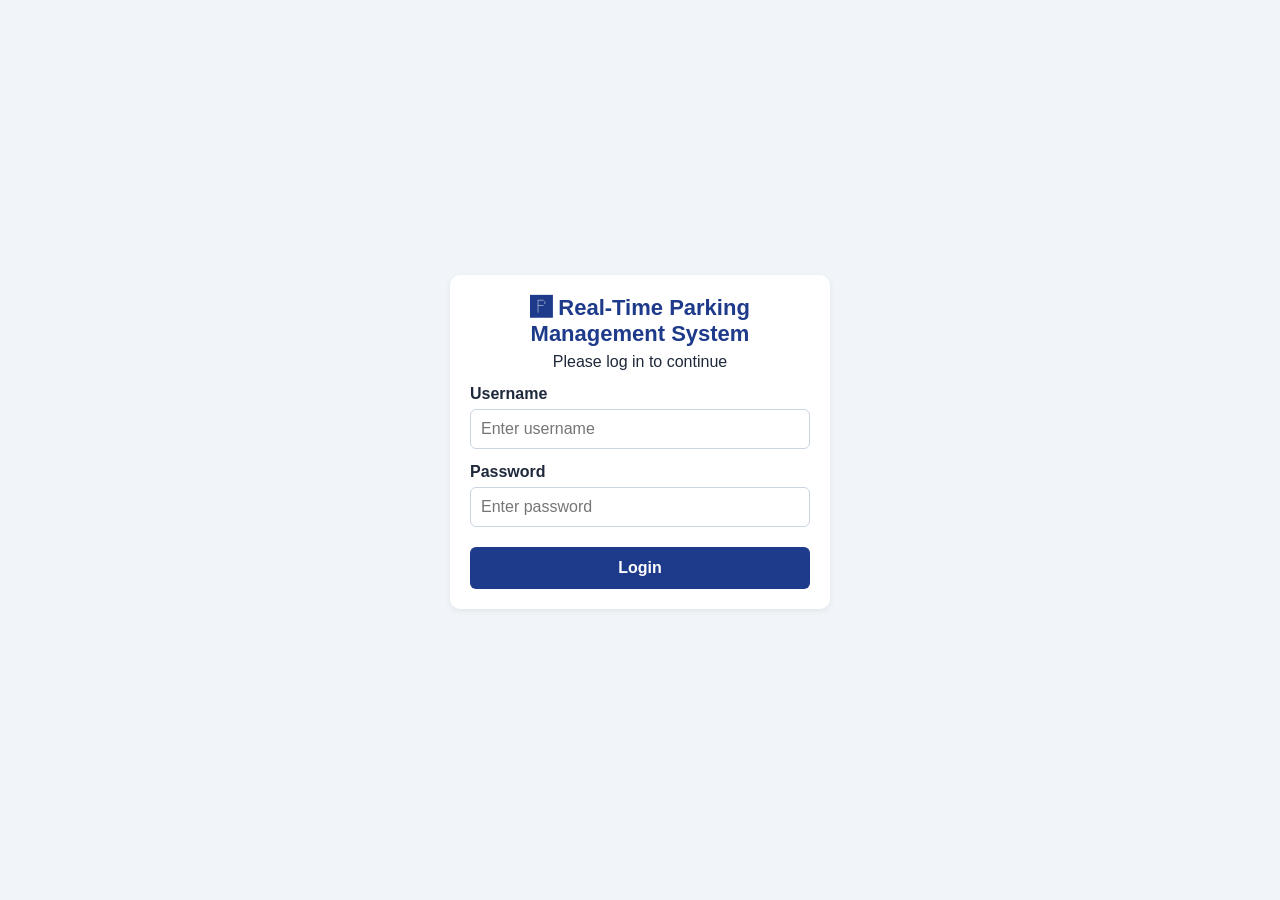
<file: Real-Time-Parking-Management-System/index.html>
<!DOCTYPE html>
<html lang="en">
<head>
  <meta charset="UTF-8">
  <meta name="viewport" content="width=device-width, initial-scale=1.0">
  <title>Real-Time Parking Management System</title>
  <link rel="stylesheet" href="style.css">
</head>
<body>

  <!-- NAVIGATION BAR -->
  <nav>
    <b>🅿 ParkTrack</b>
    <a href="#dashboard">Dashboard</a>
    <a href="#entry">Vehicle Entry</a>
    <a href="#slots">Parking Slots</a>
    <a href="#exit">Vehicle Exit</a>
    <a href="#records">Records</a>
    <a href="#login">Logout</a>
  </nav>

  <!-- 1. LOGIN -->
  <section id="login" class="pg">
    <form class="card">
      <h1>🅿 Real-Time Parking Management System</h1>
      <p>Please log in to continue</p>
      <label>Username</label>
      <input type="text" placeholder="Enter username">
      <label>Password</label>
      <input type="password" placeholder="Enter password">
      <a class="btn" href="#dashboard">Login</a>
    </form>
  </section>

  <!-- 2. DASHBOARD -->
  <section id="dashboard" class="pg">
    <h2>Dashboard</h2>
    <div class="grid">
      <div class="card stat"><p>Total Slots</p><h1>50</h1></div>
      <div class="card stat g"><p>Available Slots</p><h1>32</h1></div>
      <div class="card stat r"><p>Occupied Slots</p><h1>18</h1></div>
    </div>

    <div class="card">
      <h3>Parking Statistics</h3>
      <p>Motorcycle (8)</p><div class="bar"><i style="width:40%"></i></div>
      <p>Sedan (6)</p><div class="bar"><i style="width:30%"></i></div>
      <p>SUV (3)</p><div class="bar"><i style="width:15%"></i></div>
      <p>Van (1)</p><div class="bar"><i style="width:5%"></i></div>
    </div>

    <div class="card">
      <h3>Recent Vehicle Entries</h3>
      <table>
        <tr><th>Plate No.</th><th>Type</th><th>Slot</th><th>Entry Time</th></tr>
        <tr><td>ABC 1234</td><td>Sedan</td><td>A-03</td><td>08:15 AM</td></tr>
        <tr><td>XYZ 5678</td><td>SUV</td><td>B-01</td><td>08:42 AM</td></tr>
        <tr><td>MOT 9012</td><td>Motorcycle</td><td>C-05</td><td>09:05 AM</td></tr>
      </table>
    </div>
  </section>

  <!-- 3. VEHICLE ENTRY -->
  <section id="entry" class="pg">
    <h2>Vehicle Entry</h2>
    <form class="card">
      <label>Vehicle Type</label>
      <select>
        <option>Motorcycle</option>
        <option>Sedan</option>
        <option>SUV</option>
        <option>Van</option>
      </select>
      <label>Plate Number</label>
      <input type="text" placeholder="e.g. ABC 1234">
      <label>Entry Time</label>
      <input type="time" value="08:00">
      <a class="btn" href="#slots">Assign Parking Slot</a>
    </form>
  </section>

  <!-- 4. PARKING SLOTS -->
  <section id="slots" class="pg">
    <h2>Parking Slots</h2>
    <p>🟩 Available &nbsp; 🟥 Occupied</p>
    <div class="grid slots">
      <div class="card slot g"><h3>A-01</h3><p>Motorcycle</p></div>
      <div class="card slot r"><h3>A-02</h3><p>Motorcycle</p></div>
      <div class="card slot r"><h3>A-03</h3><p>Sedan</p></div>
      <div class="card slot g"><h3>A-04</h3><p>Sedan</p></div>
      <div class="card slot g"><h3>B-01</h3><p>SUV</p></div>
      <div class="card slot r"><h3>B-02</h3><p>SUV</p></div>
      <div class="card slot g"><h3>B-03</h3><p>Van</p></div>
      <div class="card slot r"><h3>B-04</h3><p>Van</p></div>
    </div>
  </section>

  <!-- 5. VEHICLE EXIT -->
  <section id="exit" class="pg">
    <h2>Vehicle Exit</h2>
    <form class="card">
      <label>Plate Number</label>
      <input type="text" placeholder="e.g. ABC 1234">
      <label>Exit Time</label>
      <input type="time" value="05:00">
      <p>Estimated Parking Fee: <b>₱ 100.00</b></p>
      <a class="btn" href="#records">Process Exit</a>
    </form>
  </section>

  <!-- 6. RECORDS -->
  <section id="records" class="pg">
    <h2>Records</h2>
    <div class="card">
      <table>
        <tr><th>Plate No.</th><th>Type</th><th>Slot</th><th>Entry</th><th>Exit</th><th>Fee</th></tr>
        <tr><td>ABC 1234</td><td>Sedan</td><td>A-03</td><td>08:15 AM</td><td>11:30 AM</td><td>₱ 120.00</td></tr>
        <tr><td>XYZ 5678</td><td>SUV</td><td>B-01</td><td>08:42 AM</td><td>01:10 PM</td><td>₱ 180.00</td></tr>
        <tr><td>MOT 9012</td><td>Motorcycle</td><td>C-05</td><td>09:05 AM</td><td>10:00 AM</td><td>₱ 30.00</td></tr>
        <tr><td>VAN 3456</td><td>Van</td><td>B-04</td><td>09:30 AM</td><td>12:45 PM</td><td>₱ 150.00</td></tr>
      </table>
    </div>
  </section>

</body>
</html>
</file>
<file: Real-Time-Parking-Management-System/style.css>
* { box-sizing: border-box; margin: 0; font-family: Arial, sans-serif; }
:root { --b: #1e3a8a; --g: #16a34a; --r: #dc2626; }
body { background: #f1f5f9; color: #1e293b; }

/* Navigation */
nav { background: var(--b); display: flex; flex-wrap: wrap; align-items: center; gap: 6px; padding: 12px 24px; }
nav b { color: #fff; margin-right: auto; font-size: 20px; }
nav a { color: #fff; text-decoration: none; padding: 8px 14px; border-radius: 6px; }
nav a:hover { background: #3b82f6; }

/* Page switching (no JavaScript) */
.pg { display: none; max-width: 1000px; margin: 24px auto; padding: 0 16px; }
.pg:target, body:not(:has(:target)) #login { display: block; }
#login:target, body:not(:has(:target)) #login { display: flex; }
body:has(#login:target) nav, body:not(:has(:target)) nav { display: none; }
#login { min-height: 100vh; margin: 0 auto; align-items: center; justify-content: center; }
#login .card { width: 100%; max-width: 380px; text-align: center; }
#login h1 { font-size: 22px; color: var(--b); margin-bottom: 6px; }

/* Cards, headings */
h2 { margin-bottom: 16px; }
h3 { margin-bottom: 10px; }
.card { background: #fff; padding: 20px; border-radius: 10px; box-shadow: 0 2px 6px #0001; margin-bottom: 16px; }
.grid { display: grid; grid-template-columns: repeat(auto-fit, minmax(200px, 1fr)); gap: 16px; }
.grid .card { margin: 0; }
.grid + .card { margin-top: 16px; }

/* Dashboard stats */
.stat { border-top: 5px solid var(--b); }
.stat h1 { font-size: 40px; }
.g { border-color: var(--g); }
.r { border-color: var(--r); }

/* Statistics bars */
.bar { background: #e2e8f0; height: 10px; border-radius: 5px; margin: 4px 0 12px; }
.bar i { display: block; height: 100%; background: var(--b); border-radius: 5px; }

/* Forms */
label { display: block; text-align: left; margin: 14px 0 6px; font-weight: bold; }
input, select { width: 100%; padding: 10px; border: 1px solid #cbd5e1; border-radius: 6px; font-size: 16px; }
.btn { display: block; margin-top: 20px; padding: 12px; background: var(--b); color: #fff; text-align: center; text-decoration: none; border-radius: 6px; font-weight: bold; }
.btn:hover { background: #3b82f6; }

/* Parking slots */
.slots { grid-template-columns: repeat(auto-fill, minmax(130px, 1fr)); margin-top: 12px; }
.slot { text-align: center; color: #fff; }
.slot.g { background: var(--g); }
.slot.r { background: var(--r); }

/* Tables */
table { width: 100%; border-collapse: collapse; }
th, td { padding: 10px; text-align: left; border-bottom: 1px solid #e2e8f0; }
th { background: var(--b); color: #fff; }
tr:hover td { background: #f1f5f9; }
.card:has(table) { overflow-x: auto; }
</file>
